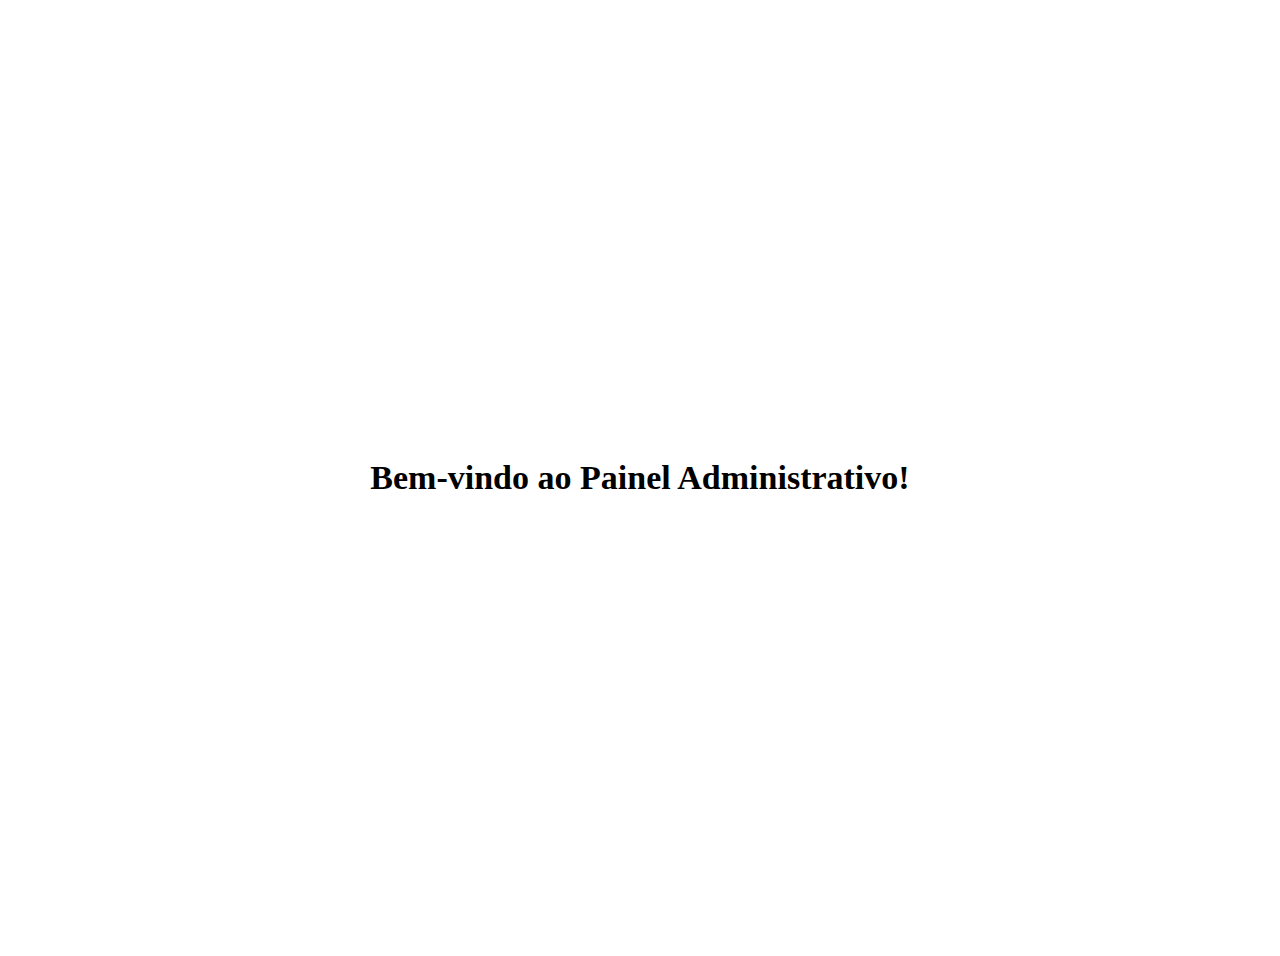
<file: src/main/resources/templates/index.html>
<!DOCTYPE html>
<html xmlns:th="http://www.thymeleaf.org" xmlns:layout="http://www.ultraq.net.nz/thymeleaf/layout" layout:decorate="~{layout}">
<head>
    <title>Página Inicial - Administração</title>
    <style>
        /* Centraliza o conteúdo da div content */
        .content {
            display: flex;
            flex-direction: column;
            justify-content: center;
            align-items: center;
            min-height: 100vh; /* ocupa a altura total da janela */
            text-align: center;
            padding: 20px;
        }

        .welcome-message {
            font-size: 34px;
            font-weight: bold;
            margin-bottom: 0px;
        }

        .date-time {
            font-size: 28px;
            color: #555;
        }

        /* Responsividade para telas menores */
        @media (max-width: 768px) {
            .welcome-message {
                font-size: 28px;
            }
            .date-time {
                font-size: 24px;
            }
        }

        @media (max-width: 480px) {
            .welcome-message {
                font-size: 22px;
            }
            .date-time {
                font-size: 18px;
            }
        }
    </style>
</head>
<body>
<div layout:fragment="content" class="content">
    <div class="welcome-message">Bem-vindo ao Painel Administrativo!</div>
<!--    <div class="date-time" id="date-time">Carregando data e hora...</div>-->
</div>

</body>
</html>
</file>
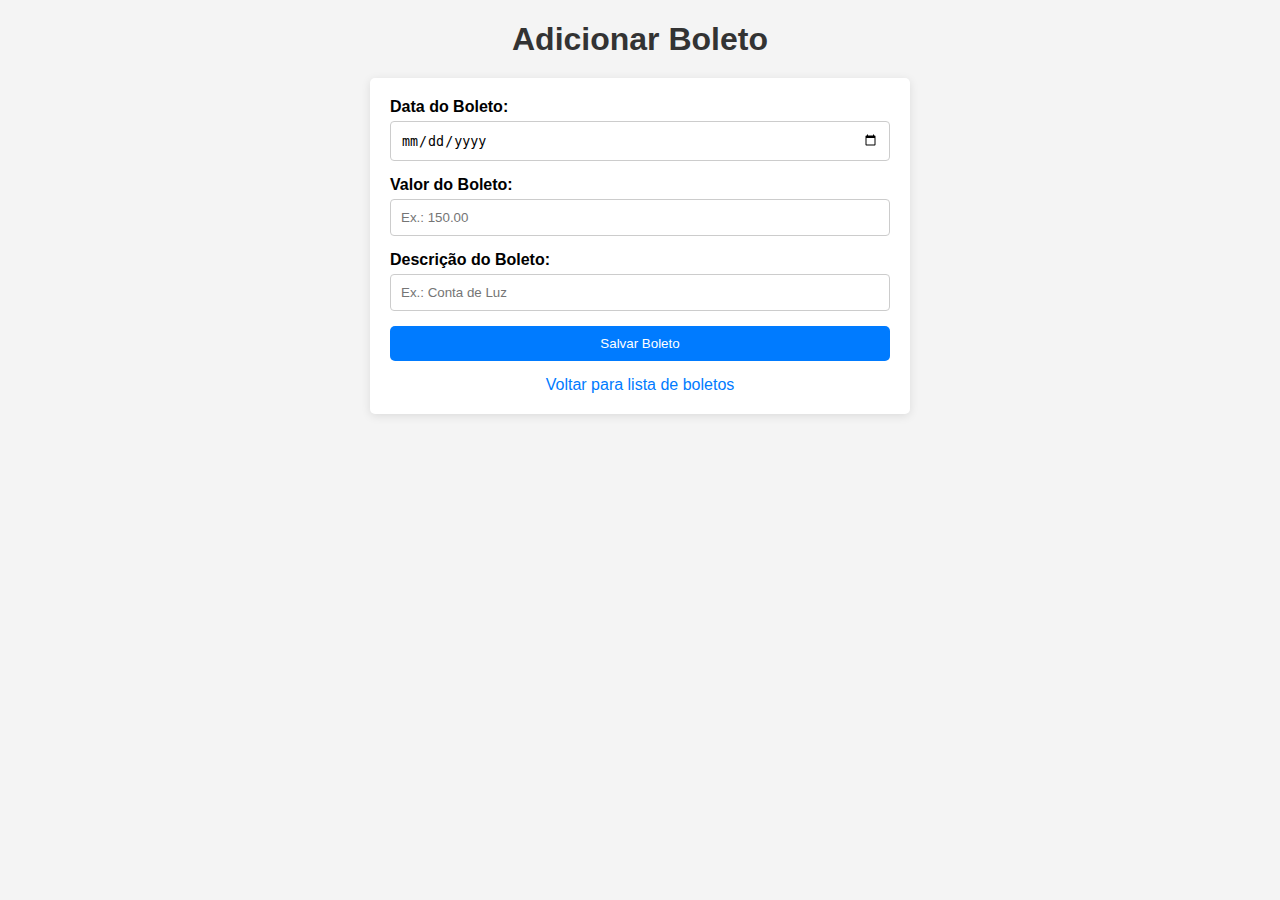
<file: src/main/resources/templates/boleto/addBoleto.html>
<!DOCTYPE html>
<html xmlns:th="http://www.thymeleaf.org" xmlns:layout="http://www.ultraq.net.nz/thymeleaf/layout" layout:decorate="~{layout}">
<head>
  <title>Adicionar Boleto</title>
  <style>
    body {
        font-family: Arial, sans-serif;
        background-color: #f4f4f4;
    }

    h1 {
        color: #333;
        text-align: center;
        margin-bottom: 20px;
    }

    .form-container {
        background: white;
        padding: 20px;
        border-radius: 5px;
        box-shadow: 0 2px 10px rgba(0, 0, 0, 0.1);
        max-width: 500px;
        margin: 0 auto;
    }

    .form-group {
        margin-bottom: 15px;
    }

    label {
        display: block;
        margin-bottom: 5px;
        font-weight: bold;
    }

    input[type="text"],
    input[type="number"],
    input[type="date"] {
        width: 100%;
        padding: 10px;
        border: 1px solid #ccc;
        border-radius: 4px;
        box-sizing: border-box;
    }

    button {
        background-color: #007bff;
        color: white;
        padding: 10px 15px;
        border: none;
        border-radius: 5px;
        cursor: pointer;
        width: 100%;
    }

    button:hover {
        background-color: #0056b3;
    }

    .btn-back {
        display: block;
        margin-top: 15px;
        text-align: center;
        color: #007bff;
        text-decoration: none;
    }

    .btn-back:hover {
        text-decoration: underline;
    }
  </style>
</head>
<body>
<div layout:fragment="content">
  <h1>Adicionar Boleto</h1>

  <div class="form-container">
    <form th:action="@{/boleto/api/salvar}" method="post">
      <!-- Data do Boleto -->
      <div class="form-group">
        <label for="data_boleto">Data do Boleto:</label>
        <input type="date" id="data_boleto" name="data_boleto" required>
      </div>

      <!-- Valor do Boleto -->
      <div class="form-group">
        <label for="valor_boleto">Valor do Boleto:</label>
        <input type="number" id="valor_boleto" name="preco_boleto" step="0.01" placeholder="Ex.: 150.00" required>
      </div>

      <!-- Descrição do Boleto -->
      <div class="form-group">
        <label for="descricao">Descrição do Boleto:</label>
        <input type="text" id="descricao" name="descricao" placeholder="Ex.: Conta de Luz" required>
      </div>

      <!-- Botão de Salvar -->
      <button type="submit">Salvar Boleto</button>
    </form>

    <!-- Link para voltar à lista -->
    <a th:href="@{/boleto}" class="btn-back">Voltar para lista de boletos</a>
  </div>
</div>
</body>
</html>
</file>
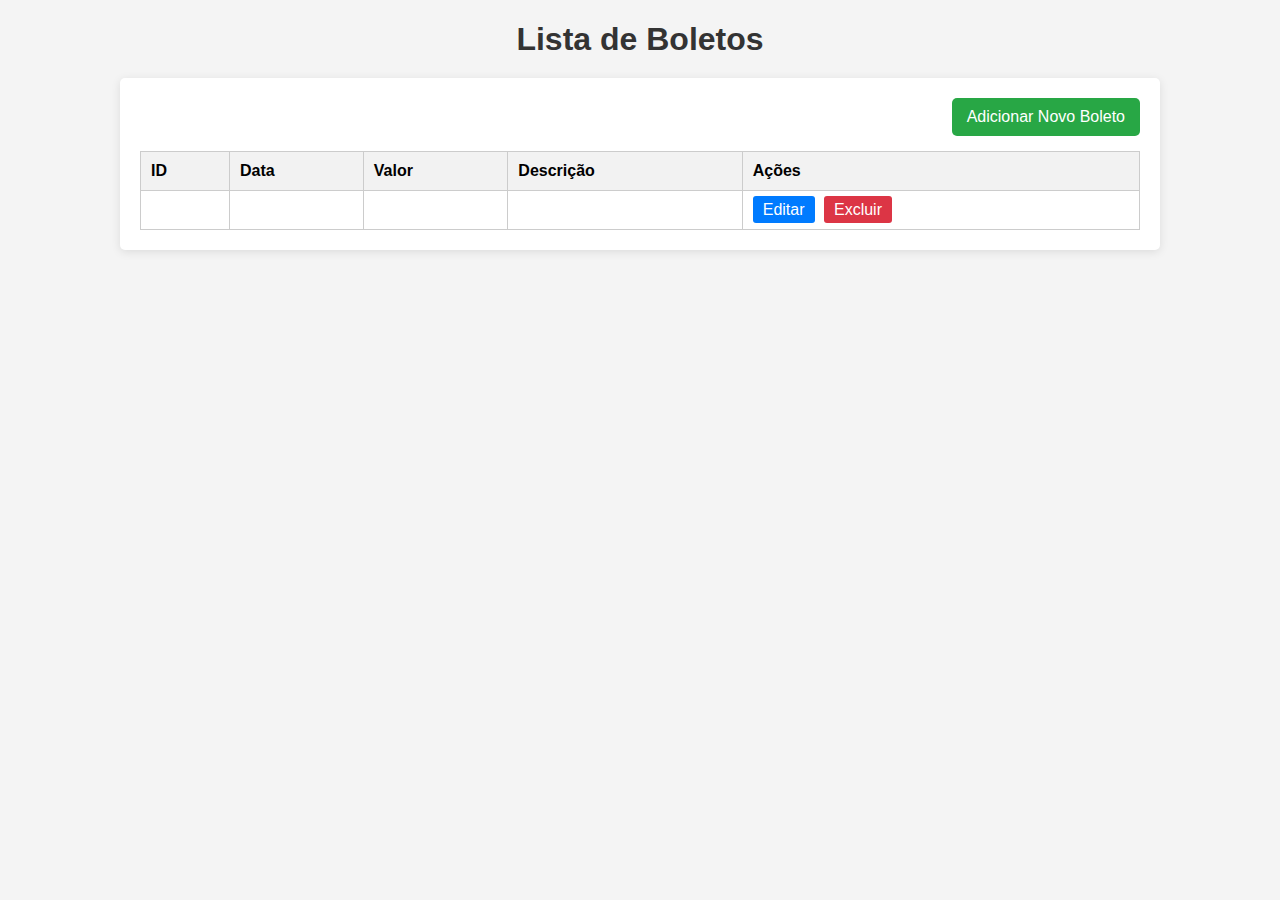
<file: src/main/resources/templates/boleto/listaBoletos.html>
<!DOCTYPE html>
<html xmlns:th="http://www.thymeleaf.org" xmlns:layout="http://www.ultraq.net.nz/thymeleaf/layout" layout:decorate="~{layout}">
<head>
    <title>Lista de Boletos</title>
    <style>
        body {
            font-family: Arial, sans-serif;
            background-color: #f4f4f4;
        }

        h1 {
            color: #333;
            text-align: center;
            margin-bottom: 20px;
        }

        .table-container {
            background: white;
            padding: 20px;
            border-radius: 5px;
            box-shadow: 0 2px 10px rgba(0, 0, 0, 0.1);
            max-width: 1000px;
            margin: 0 auto;
        }

        .btn-container {
            display: flex;
            justify-content: flex-end;
            margin-bottom: 15px;
        }

        .btn-add {
            background-color: #28a745;
            color: white;
            padding: 10px 15px;
            border: none;
            border-radius: 5px;
            text-decoration: none;
            cursor: pointer;
        }

        .btn-add:hover {
            background-color: #218838;
        }

        table {
            width: 100%;
            border-collapse: collapse;
        }

        th, td {
            padding: 10px;
            text-align: left;
            border: 1px solid #ccc;
        }

        th {
            background-color: #f2f2f2;
        }

        tr:hover {
            background-color: #f9f9f9;
        }

        .action-buttons a {
            text-decoration: none;
            color: white;
            padding: 5px 10px;
            border-radius: 3px;
            margin-right: 5px;
        }

        .btn-edit {
            background-color: #007bff;
        }

        .btn-edit:hover {
            background-color: #0056b3;
        }

        .btn-delete {
            background-color: #dc3545;
        }

        .btn-delete:hover {
            background-color: #c82333;
        }

        .empty-list {
            text-align: center;
            color: #666;
            margin-top: 20px;
        }
    </style>
</head>
<body>
<div layout:fragment="content">
    <h1>Lista de Boletos</h1>

    <div class="table-container">
        <!-- Botão para adicionar novo boleto -->
        <div class="btn-container">
            <a th:href="@{/boleto/adicionar}" class="btn-add">Adicionar Novo Boleto</a>
        </div>

        <!-- Tabela de boletos -->
        <table>
            <thead>
            <tr>
                <th>ID</th>
                <th>Data</th>
                <th>Valor</th>
                <th>Descrição</th>
                <th>Ações</th>
            </tr>
            </thead>
            <tbody>
            <tr th:each="boleto : ${boletos}">
                <td th:text="${boleto.id}"></td>
                <td th:text="${boleto.data_boleto}"></td>
                <td th:text="${boleto.preco_boleto}"></td>
                <td th:text="${boleto.descricao}"></td>
                <td class="action-buttons">
                    <a th:href="@{/boletos/editar/{id}(id=${boleto.id})}" class="btn-edit">Editar</a>
                    <a th:href="@{/boleto/api/deletar/{id}(id=${boleto.id})}" class="btn-delete">Excluir</a>
                </td>
            </tr>
            </tbody>
        </table>

<!--        &lt;!&ndash; Mensagem caso não existam boletos &ndash;&gt;-->
<!--        <div th:if="${#lists.isEmpty(boletos)}" class="empty-list">-->
<!--            <p>Nenhum boleto encontrado.</p>-->
<!--        </div>-->
    </div>
</div>
</body>
</html>
</file>
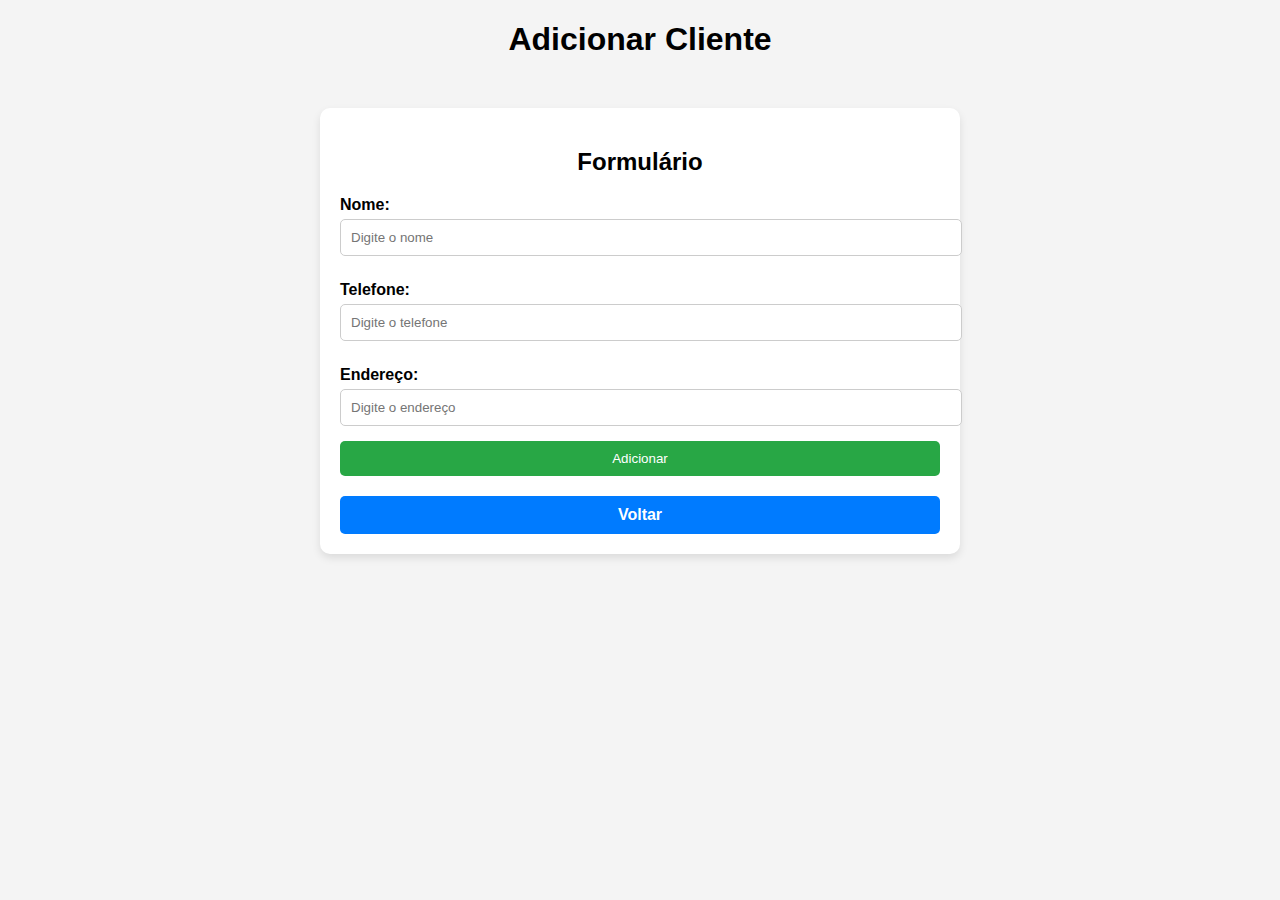
<file: src/main/resources/templates/cliente/adicionar.html>
<!DOCTYPE html>
<html xmlns:th="http://www.thymeleaf.org" xmlns:layout="http://www.ultraq.net.nz/thymeleaf/layout" layout:decorate="~{layout}">
<head>
  <meta charset="UTF-8">
  <title>Adicionar Cliente</title>
  <style>
    body {
        font-family: Arial, sans-serif;
        background-color: #f4f4f4;
    }
    h1, h2 {
        text-align: center;
        margin-bottom: 20px;
    }
    .form-container {
        background-color: white;
        border-radius: 10px;
        padding: 20px;
        box-shadow: 0 4px 8px rgba(0, 0, 0, 0.1);
        margin: 50px auto;
        max-width: 600px;
    }
    form label {
        display: block;
        margin: 10px 0 5px;
        font-weight: bold;
    }
    form input {
        width: 100%;
        padding: 10px;
        margin-bottom: 15px;
        border: 1px solid #ccc;
        border-radius: 5px;
    }
    form button {
        background-color: #28a745;
        color: white;
        border: none;
        padding: 10px 15px;
        border-radius: 5px;
        cursor: pointer;
        width: 100%;
    }
    form button:hover {
        background-color: #218838;
    }

    /* Estilo da div do botão Voltar */
    .btn-back-container {
        width: 100%; /* Preenche a largura total do formulário */
        background-color: #007bff; /* Cor azul */
        text-align: center; /* Centraliza o botão dentro da div */
        padding: 10px 0; /* Espaçamento interno */
        margin-top: 20px; /* Espaço entre o botão e o conteúdo acima */
        border-radius: 5px; /* Bordas arredondadas */
    }

    .btn-back {
        color: white;
        text-decoration: none; /* Remove o sublinhado */
        font-size: 16px;
        font-weight: bold;
        display: inline-block;
    }

    .btn-back:hover {
        color: #e0e0e0; /* Cor mais clara no hover */
    }

    .alert {
        text-align: center;
        margin: 15px auto; /* Centraliza horizontalmente e adiciona espaço entre elementos */
        max-width: 80%; /* Limita a largura máxima da mensagem */
        padding: 10px;
        border-radius: 5px;
        padding-top: 15px;
        padding-bottom: 0px;
    }
  </style>
</head>
<body>
<div layout:fragment="content">
  <h1>Adicionar Cliente</h1>

  <!-- Formulário -->
  <div class="form-container">
    <h2>Formulário</h2>
    <form th:action="@{/cliente/api/adicionar}" method="post">
      <label for="nome">Nome:</label>
      <input type="text" id="nome" name="nome" placeholder="Digite o nome" required>
      <label for="telefone">Telefone:</label>
      <input type="text" id="telefone" name="telefone" placeholder="Digite o telefone">
      <label for="endereco">Endereço:</label>
      <input type="text" id="endereco" name="endereco" placeholder="Digite o endereço" required>
      <button type="submit">Adicionar</button>
    </form>

    <!-- Botão Voltar -->
    <div class="btn-back-container">
      <a th:href="@{/cliente}" class="btn-back">Voltar</a>
    </div>
  </div>

  <!-- Mensagens de sucesso ou erro -->
  <div th:if="${mensagem}" class="alert alert-success">
    <p th:text="${mensagem}"></p>
  </div>
  <div th:if="${mensagemErro}" class="alert alert-danger">
    <p th:text="${mensagemErro}"></p>
  </div>
</div>
</body>
</html>
</file>
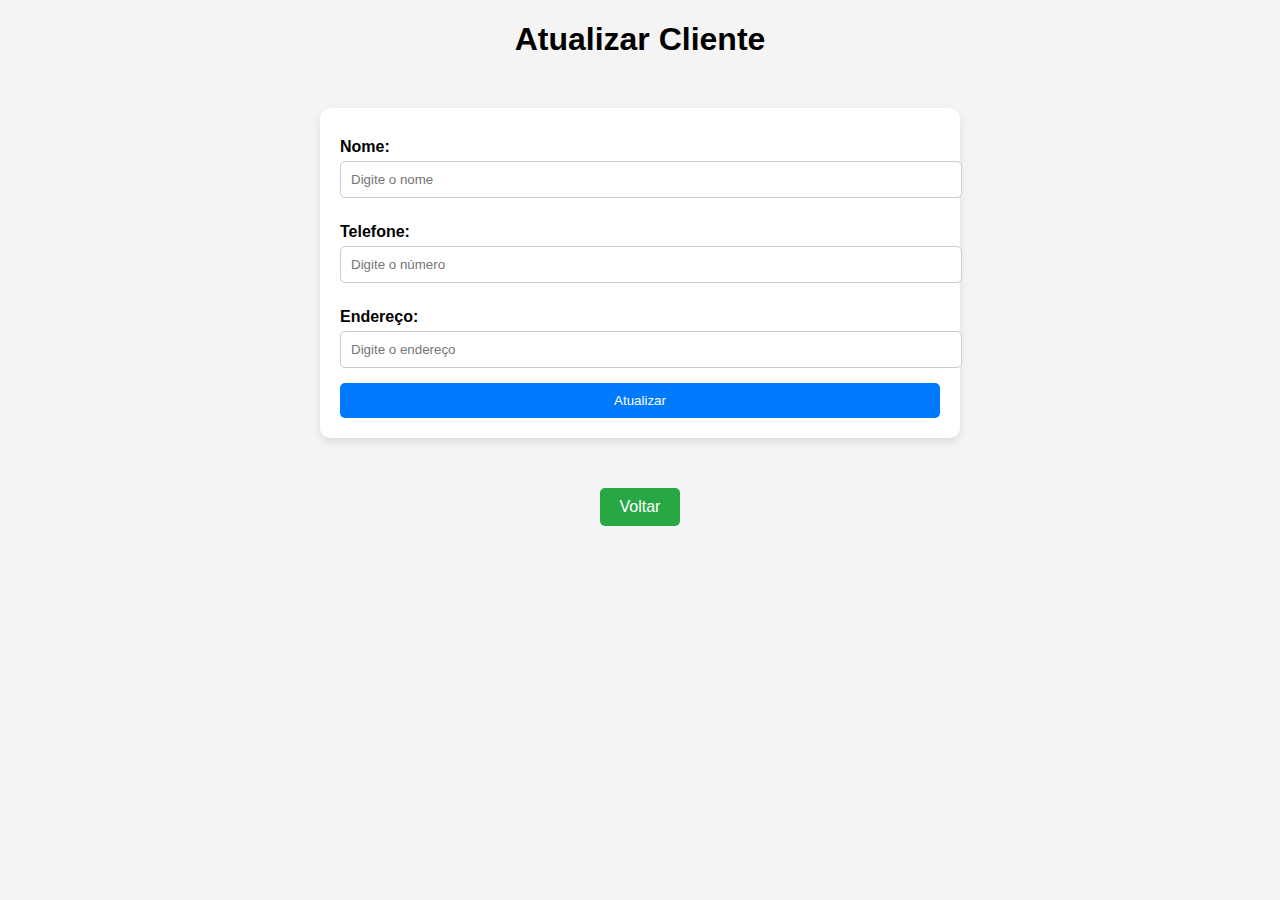
<file: src/main/resources/templates/cliente/atualizar.html>
<!DOCTYPE html>
<html xmlns:th="http://www.thymeleaf.org" xmlns:layout="http://www.ultraq.net.nz/thymeleaf/layout" layout:decorate="~{layout}">
<head>
  <meta charset="UTF-8">
  <title>Atualizar Cliente</title>
  <style>
    body {
        font-family: Arial, sans-serif;
        background-color: #f4f4f4;
    }
    h1 {
        text-align: center;
        margin-bottom: 20px;
    }
    .form-container {
        background-color: white;
        border-radius: 10px;
        padding: 20px;
        box-shadow: 0 4px 8px rgba(0, 0, 0, 0.1);
        margin: 50px auto;
        max-width: 600px;
    }
    form label {
        display: block;
        margin: 10px 0 5px;
        font-weight: bold;
    }
    form input {
        width: 100%;
        padding: 10px;
        margin-bottom: 15px;
        border: 1px solid #ccc;
        border-radius: 5px;
    }
    form button {
        background-color: #007bff;
        color: white;
        border: none;
        padding: 10px 15px;
        border-radius: 5px;
        cursor: pointer;
        width: 100%;
    }
    form button:hover {
        background-color: #0056b3;
    }

    .btn-back-container {
        text-align: center;
        margin-bottom: 20px;
    }
    .btn-back {
        background-color: #28a745;
        color: white;
        text-decoration: none;
        padding: 10px 20px;
        font-size: 16px;
        border-radius: 5px;
        display: inline-block;
    }
    .btn-back:hover {
        background-color: #218838;
    }
  </style>
</head>
<body>
<div layout:fragment="content">
  <h1>Atualizar Cliente</h1>

  <!-- Formulário de atualização -->
  <div class="form-container">
    <form th:action="@{/cliente/api/atualizar}" method="post">
      <input type="hidden" name="id" th:value="${cliente.id}" />

      <label for="nome">Nome:</label>
      <input type="text" id="nome" name="nome" th:value="${cliente.nome}" placeholder="Digite o nome" required>

      <label for="telefone">Telefone:</label>
      <input type="text" id="telefone" name="telefone" th:value="${cliente.numero}" placeholder="Digite o número">

      <label for="endereco">Endereço:</label>
      <input type="text" id="endereco" name="endereco" th:value="${cliente.endereco}" placeholder="Digite o endereço" required>

      <button type="submit">Atualizar</button>
    </form>
  </div>

  <!-- Botão Voltar -->
  <div class="btn-back-container">
    <a th:href="@{/cliente}" class="btn-back">Voltar</a>
  </div>
</div>
</body>
</html>
</file>
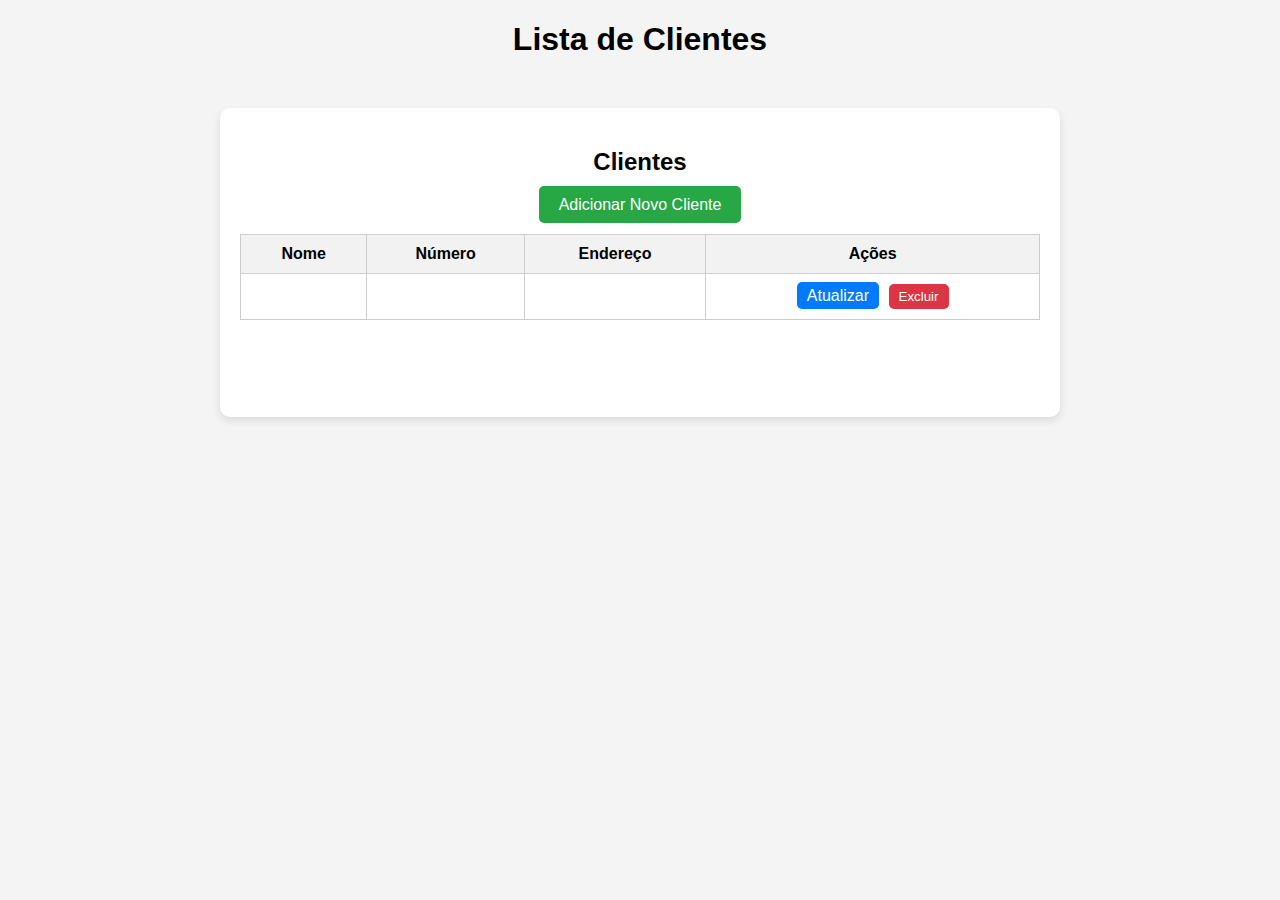
<file: src/main/resources/templates/cliente/cliente.html>
<!DOCTYPE html>
<html xmlns:th="http://www.thymeleaf.org" xmlns:layout="http://www.ultraq.net.nz/thymeleaf/layout" layout:decorate="~{layout}">
<head>
    <meta charset="UTF-8">
    <title>Lista de Clientes</title>
    <style>
        body {
            font-family: Arial, sans-serif;
            background-color: #f4f4f4;
        }
        h1, h2 {
            text-align: center;
            margin-bottom: 20px;
        }
        .table-container {
            background-color: white;
            border-radius: 10px;
            padding: 20px;
            box-shadow: 0 4px 8px rgba(0, 0, 0, 0.1);
            margin: 50px auto;
            max-width: 800px;
        }
        table {
            width: 100%;
            border-collapse: collapse;
            margin-top: 20px;
        }
        th, td {
            border: 1px solid #ccc;
            padding: 10px;
            text-align: center;
        }
        th {
            background-color: #f2f2f2;
        }
        .btn-edit {
            background-color: #007bff;
            color: white;
            padding: 5px 10px;
            border: none;
            border-radius: 5px;
            cursor: pointer;
            margin-right: 5px;
        }
        .btn-edit:hover {
            background-color: #0056b3;
        }
        .btn-delete {
            background-color: #dc3545;
            color: white;
            padding: 5px 10px;
            border: none;
            border-radius: 5px;
            cursor: pointer;
        }
        .btn-delete:hover {
            background-color: #c82333;
        }
        .btn-delete-form {
            display: inline;
        }

        /* Estilo para a div do botão centralizado */
        .add-client-container {
            text-align: center; /* Centraliza o botão horizontalmente */
            margin-bottom: 20px; /* Espaço entre o botão e a tabela */
        }

        .btn-add-client {
            background-color: #28a745;
            color: white;
            border: none;
            padding: 10px 20px;
            font-size: 16px;
            border-radius: 5px;
            cursor: pointer;
            text-decoration: none;
        }

        .btn-add-client:hover {
            background-color: #218838;
        }


    .alert {
        text-align: center;
        margin: 15px auto; /* Centraliza horizontalmente e adiciona espaço entre elementos */
        max-width: 80%; /* Limita a largura máxima da mensagem */
        padding: 10px;
        border-radius: 5px;
        padding-top: 15px;
        padding-bottom: 0px;
    }
    </style>
</head>
<body>
<div layout:fragment="content">
    <h1>Lista de Clientes</h1>

    <!-- Tabela de clientes -->
    <div class="table-container">
        <h2>Clientes</h2>

        <!-- Botão para ir para a view de adicionar cliente -->
        <div class="add-client-container">
            <a th:href="@{/cliente/adicionar}" class="btn-add-client">Adicionar Novo Cliente</a>
        </div>

        <table>
            <thead>
            <tr>
                <th>Nome</th>
                <th>Número</th>
                <th>Endereço</th>
                <th>Ações</th>
            </tr>
            </thead>
            <tbody>
            <tr th:each="cliente : ${clientes}">
                <td th:text="${cliente.nome}"></td>
                <td th:text="${cliente.numero}"></td>
                <td th:text="${cliente.endereco}"></td>
                <td>
                    <a th:href="@{/cliente/atualizar/{id}(id=${cliente.id})}" class="btn-edit">Atualizar</a>
                    <form th:action="@{/cliente/api/deletar/{id}(id=${cliente.id})}" method="post" class="btn-delete-form" onsubmit="return confirm('Deseja realmente excluir este cliente?');">
                        <button type="submit" class="btn-delete">Excluir</button>
                    </form>
                </td>
            </tr>
            </tbody>
        </table>

        <!-- Mensagens de sucesso ou erro -->
        <div th:if="${mensagem}" class="alert alert-success">
            <p th:text="${mensagem}"></p>
        </div>
        <div th:if="${mensagemErro}" class="alert alert-danger">
            <p th:text="${mensagemErro}"></p>
        </div>
    </div>
</div>
</body>
</html>
</file>
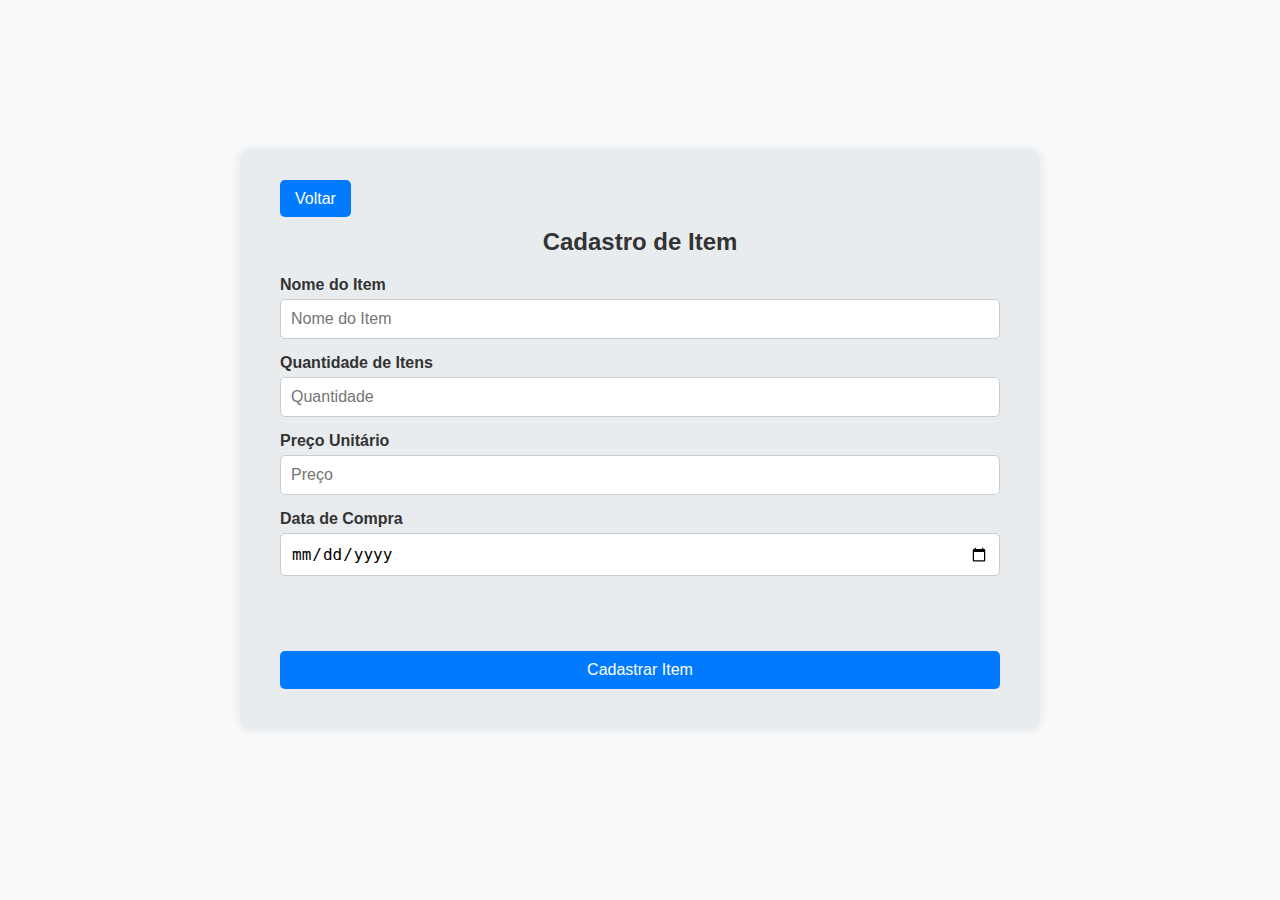
<file: src/main/resources/templates/estoque/adicionar.html>
<!DOCTYPE html>
<html xmlns:th="http://www.thymeleaf.org" xmlns:layout="http://www.ultraq.net.nz/thymeleaf/layout" layout:decorate="~{layout}">
<head>
    <meta charset="UTF-8">
    <meta name="viewport" content="width=device-width, initial-scale=1.0">
    <title>Cadastro de Item</title>
    <style>
        /* Estilos gerais */
        * {
            margin: 0;
            padding: 0;
            box-sizing: border-box;
        }

        body, html {
            font-family: Arial, sans-serif;
            background-color: #f8f9fa;
        }

        /* Contêiner externo ocupando toda a área do fragmento */
        .outer-container {
            width: 100%;
            max-width: 800px;
            margin: auto;
            background-color: #e9ecef;
            padding: 40px;
            border-radius: 10px;
            box-shadow: 0 0 10px rgba(0, 0, 0, 0.1);
            margin-top: 150px;
        }

        /* Contêiner interno */
        .inner-container {
            width: 100%;
            max-width: 800px;
            background-color: #ffffff;
            padding: 20px;
            border-radius: 10px;
            box-shadow: 0 4px 8px rgba(0, 0, 0, 0.1);
        }


        h2 {
            text-align: center;
            margin-bottom: 20px;
            color: #333;
        }

        /* Estilos para o formulário */
        .form-group {
            margin-bottom: 15px;
        }

        .form-group label {
            display: block;
            font-weight: bold;
            margin-bottom: 5px;
            color: #333;
        }

        .form-control {
            width: 100%;
            padding: 10px;
            font-size: 16px;
            border: 1px solid #ccc;
            border-radius: 5px;
        }

        .form-control:focus {
            border-color: #007bff;
            outline: none;
        }

        /* Estilo para os botões */
        .button-container {
            margin-bottom: 20px;
        }

        .btn-primary, .btn-back {
            background-color: #007bff;
            color: #fff;
            border: none;
            padding: 10px 15px;
            font-size: 16px;
            border-radius: 5px;
            cursor: pointer;
            width: 100%;
            text-align: center;
        }

        .btn-back {
            background-color: #6c757d;
        }

        .btn-primary:hover {
            background-color: #0056b3;
        }

        .btn-back:hover {
            background-color: #5a6268;
        }

        /* Layout Responsivo */
        @media (max-width: 768px) {
            .outer-container {
                padding: 20px;
            }
        }

        .alert {
            text-align: center;
            margin: 15px auto; /* Centraliza horizontalmente e adiciona espaço entre elementos */
            max-width: 80%; /* Limita a largura máxima da mensagem */
            padding: 10px;
            border-radius: 5px;
            padding-top: 15px;
            padding-bottom: 0px;
        }

    </style>
</head>
<body>
<div layout:fragment="content" class="outer-container">
    <div class="inner-square">
        <!-- Botão Voltar em uma div separada -->
        <div class="button-container">
            <a th:href="@{/estoque}" class="btn btn-primary">Voltar</a>
        </div>

        <h2>Cadastro de Item</h2>
        <form th:action="@{/api/itemEntity}" method="post">
            <div class="form-group">
                <label for="nome">Nome do Item</label>
                <input type="text" class="form-control" id="nome" name="nome" placeholder="Nome do Item" required>
            </div>

            <div class="form-group">
                <label for="quantidade">Quantidade de Itens</label>
                <input type="number" class="form-control" id="quantidade" name="quantidade" placeholder="Quantidade" required>
            </div>

            <div class="form-group">
                <label for="preco">Preço Unitário</label>
                <input type="number" step="0.01" class="form-control" id="preco" name="preco" placeholder="Preço" required>
            </div>

            <div class="form-group">
                <label for="dataCompra">Data de Compra</label>
                <input type="date" class="form-control" id="dataCompra" name="dataCompra" required>
            </div>

            <div th:if="${mensagem}" class="alert alert-success">
                <p th:text="${mensagem}"></p>
            </div>
            <div th:if="${mensagemErro}" class="alert alert-danger">
                <p th:text="${mensagemErro}"></p>
            </div>

            <button type="submit" class="btn-primary">Cadastrar Item</button>
        </form>
    </div>
</div>
</body>
</html>
</file>
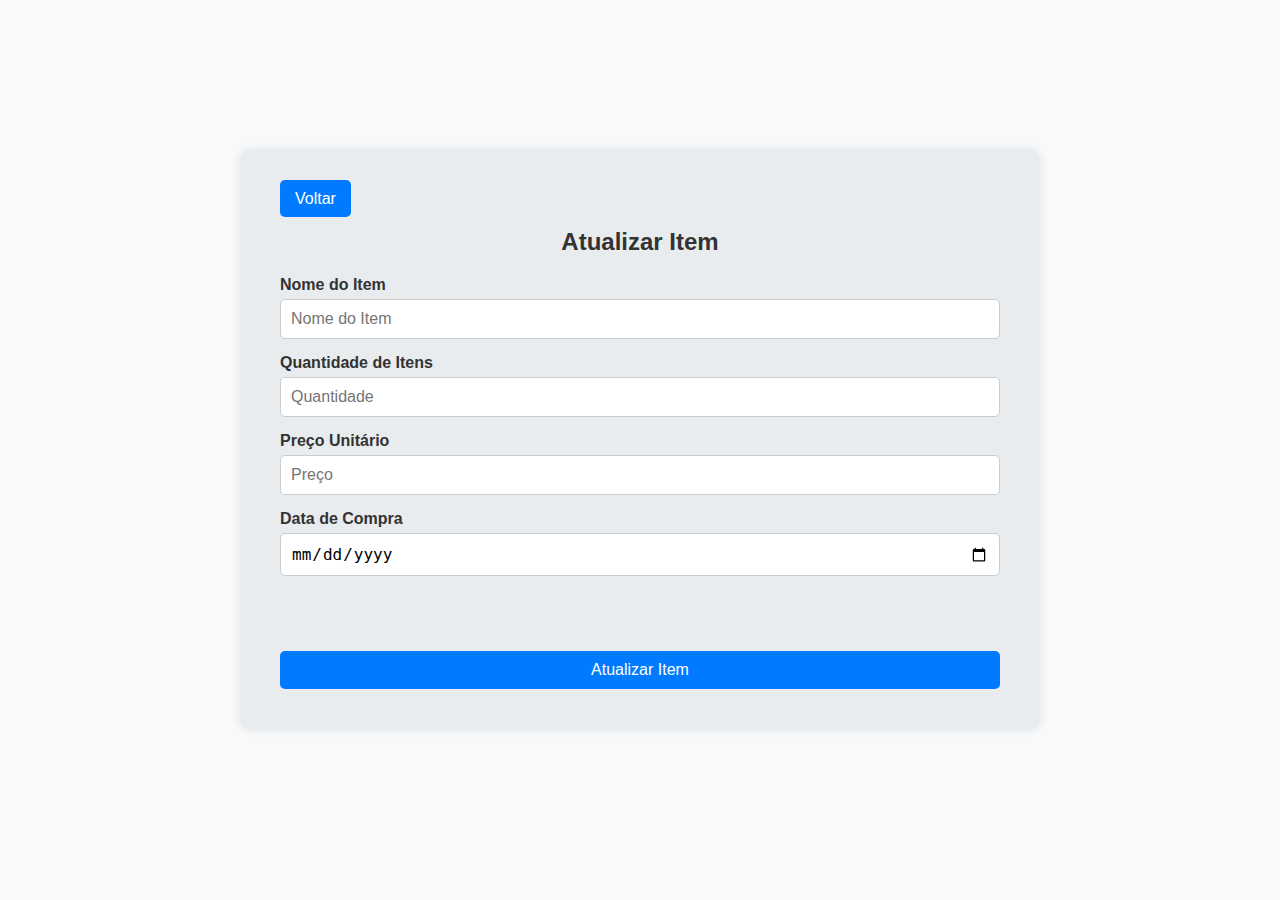
<file: src/main/resources/templates/estoque/atualizar.html>
<!DOCTYPE html>
<html xmlns:th="http://www.thymeleaf.org" xmlns:layout="http://www.ultraq.net.nz/thymeleaf/layout" layout:decorate="~{layout}">
<head>
  <meta charset="UTF-8">
  <meta name="viewport" content="width=device-width, initial-scale=1.0">
  <title>Atualizar Item</title>
  <style>
    /* Estilos gerais */
    * {
        margin: 0;
        padding: 0;
        box-sizing: border-box;
    }

    body, html {
        font-family: Arial, sans-serif;
        background-color: #f8f9fa;
    }

    /* Contêiner externo ocupando toda a área do fragmento */
    .outer-container {
        width: 100%;
        max-width: 800px;
        margin: auto;
        background-color: #e9ecef;
        padding: 40px;
        border-radius: 10px;
        box-shadow: 0 0 10px rgba(0, 0, 0, 0.1);
        margin-top: 150px;
    }

    /* Contêiner interno */
    .inner-container {
        width: 100%;
        max-width: 800px;
        background-color: #ffffff;
        padding: 20px;
        border-radius: 10px;
        box-shadow: 0 4px 8px rgba(0, 0, 0, 0.1);
    }

    h2 {
        text-align: center;
        margin-bottom: 20px;
        color: #333;
    }

    /* Estilos para o formulário */
    .form-group {
        margin-bottom: 15px;
    }

    .form-group label {
        display: block;
        font-weight: bold;
        margin-bottom: 5px;
        color: #333;
    }

    .form-control {
        width: 100%;
        padding: 10px;
        font-size: 16px;
        border: 1px solid #ccc;
        border-radius: 5px;
    }

    .form-control:focus {
        border-color: #007bff;
        outline: none;
    }

    /* Estilo para os botões */
    .button-container {
        margin-bottom: 20px;
    }

    .btn-primary, .btn-back {
        background-color: #007bff;
        color: #fff;
        border: none;
        padding: 10px 15px;
        font-size: 16px;
        border-radius: 5px;
        cursor: pointer;
        width: 100%;
        text-align: center;
    }

    .btn-back {
        background-color: #6c757d;
    }

    .btn-primary:hover {
        background-color: #0056b3;
    }

    .btn-back:hover {
        background-color: #5a6268;
    }

    /* Layout Responsivo */
    @media (max-width: 768px) {
        .outer-container {
            padding: 20px;
        }
    }

    .alert {
        text-align: center;
        margin: 15px auto; /* Centraliza horizontalmente e adiciona espaço entre elementos */
        max-width: 80%; /* Limita a largura máxima da mensagem */
        padding: 10px;
        border-radius: 5px;
        padding-top: 15px;
        padding-bottom: 0px;
    }

  </style>
</head>
<body>
<div layout:fragment="content" class="outer-container">
  <div class="inner-square">
    <!-- Botão Voltar em uma div separada -->
    <div class="button-container">
      <a th:href="@{/estoque}" class="btn btn-primary">Voltar</a>
    </div>

    <h2>Atualizar Item</h2>
    <form th:action="@{/api/itemEntity/{id}(id=${itemEntity.id})}" method="post">
      <div class="form-group">
        <label for="nome">Nome do Item</label>
        <input type="text" class="form-control" id="nome" name="nome" placeholder="Nome do Item" required th:value="${itemEntity.nome}">
      </div>

      <div class="form-group">
        <label for="quantidade">Quantidade de Itens</label>
        <input type="number" class="form-control" id="quantidade" name="quantidade" placeholder="Quantidade" required th:value="${itemEntity.quantidade}">
      </div>

      <div class="form-group">
        <label for="preco">Preço Unitário</label>
        <input type="number" step="0.01" class="form-control" id="preco" name="preco" placeholder="Preço" required th:value="${itemEntity.preco}">
      </div>

      <div class="form-group">
        <label for="dataCompra">Data de Compra</label>
        <input type="date" class="form-control" id="dataCompra" name="dataCompra" required th:value="${itemEntity.dataCompra}">
      </div>

      <div th:if="${mensagem}" class="alert alert-success">
        <p th:text="${mensagem}"></p>
      </div>
      <div th:if="${mensagemErro}" class="alert alert-danger">
        <p th:text="${mensagemErro}"></p>
      </div>

      <button type="submit" class="btn-primary">Atualizar Item</button>
    </form>
  </div>
</div>
</body>
</html>
</file>
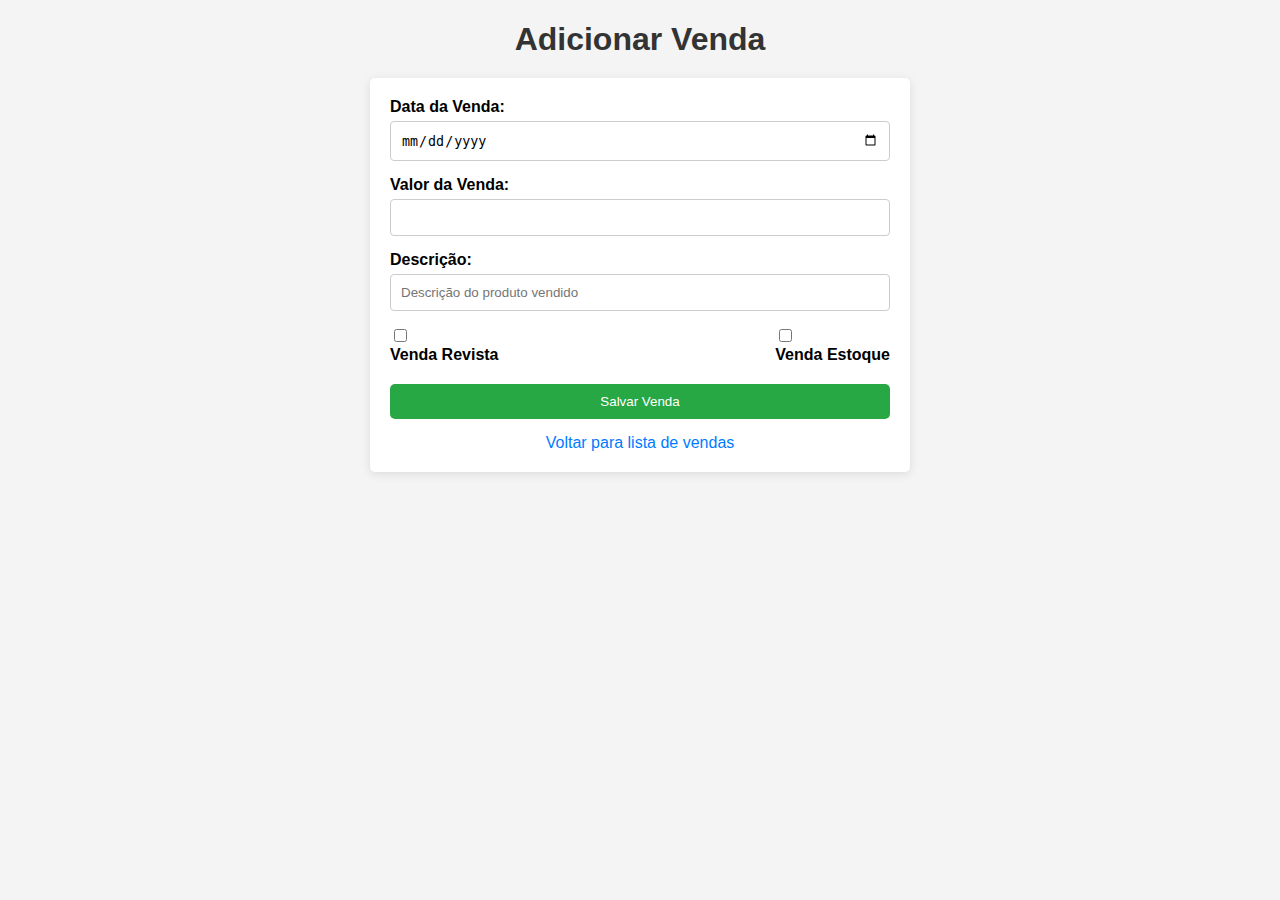
<file: src/main/resources/templates/venda/addVenda.html>
<!DOCTYPE html>
<html xmlns:th="http://www.thymeleaf.org" xmlns:layout="http://www.ultraq.net.nz/thymeleaf/layout" layout:decorate="~{layout}">
<head>
  <title>Adicionar Venda</title>
  <style>
    body {
        font-family: Arial, sans-serif;
        background-color: #f4f4f4;
    }

    h1 {
        color: #333;
        text-align: center;
        margin-bottom: 20px;
    }

    .form-container {
        background: white;
        padding: 20px;
        border-radius: 5px;
        box-shadow: 0 2px 10px rgba(0, 0, 0, 0.1);
        max-width: 500px;
        margin: 0 auto;
    }

    .form-group {
        margin-bottom: 15px;
    }

    label {
        display: block;
        margin-bottom: 5px;
        font-weight: bold;
    }

    input[type="text"],
    input[type="number"],
    input[type="date"],
    input[type="checkbox"] {
        width: 100%;
        padding: 10px;
        border: 1px solid #ccc;
        border-radius: 4px;
        box-sizing: border-box;
    }

    input[type="checkbox"] {
        width: auto;
        margin-right: 10px;
    }

    .checkbox-group {
        display: flex;
        justify-content: space-between;
        align-items: center;
    }

    button {
        background-color: #28a745;
        color: white;
        padding: 10px 15px;
        border: none;
        border-radius: 5px;
        cursor: pointer;
        width: 100%;
    }

    button:hover {
        background-color: #218838;
    }

    .btn-back {
        display: block;
        margin-top: 15px;
        text-align: center;
        color: #007bff;
        text-decoration: none;
    }

    .btn-back:hover {
        text-decoration: underline;
    }
  </style>
</head>
<body>
<div layout:fragment="content">
  <h1>Adicionar Venda</h1>

  <div class="form-container">
    <form th:action="@{/venda/api}" method="post">
      <!-- Data da Venda -->
      <div class="form-group">
        <label for="data_venda">Data da Venda:</label>
        <input type="date" id="data_venda"  required>
      </div>

      <!-- Valor da Venda -->
      <div class="form-group">
        <label for="valor_venda">Valor da Venda:</label>
        <input type="number" id="valor_venda"  step="0.01" required>
      </div>

      <!-- Descrição -->
      <div class="form-group">
        <label for="descricao">Descrição:</label>
        <input type="text" id="descricao"  placeholder="Descrição do produto vendido" required>
      </div>

      <!-- Checkbox para Venda Revista e Estoque -->
      <div class="form-group checkbox-group">
        <div>
          <input type="checkbox" id="venda_revista" >
          <label for="venda_revista">Venda Revista</label>
        </div>
        <div>
          <input type="checkbox" id="venda_estoque" >
          <label for="venda_estoque">Venda Estoque</label>
        </div>
      </div>

      <!-- Botão de Salvar -->
      <button type="submit">Salvar Venda</button>
    </form>

    <!-- Link para voltar à lista -->
    <a th:href="@{/venda}" class="btn-back">Voltar para lista de vendas</a>
  </div>
</div>
</body>
</html>
</file>
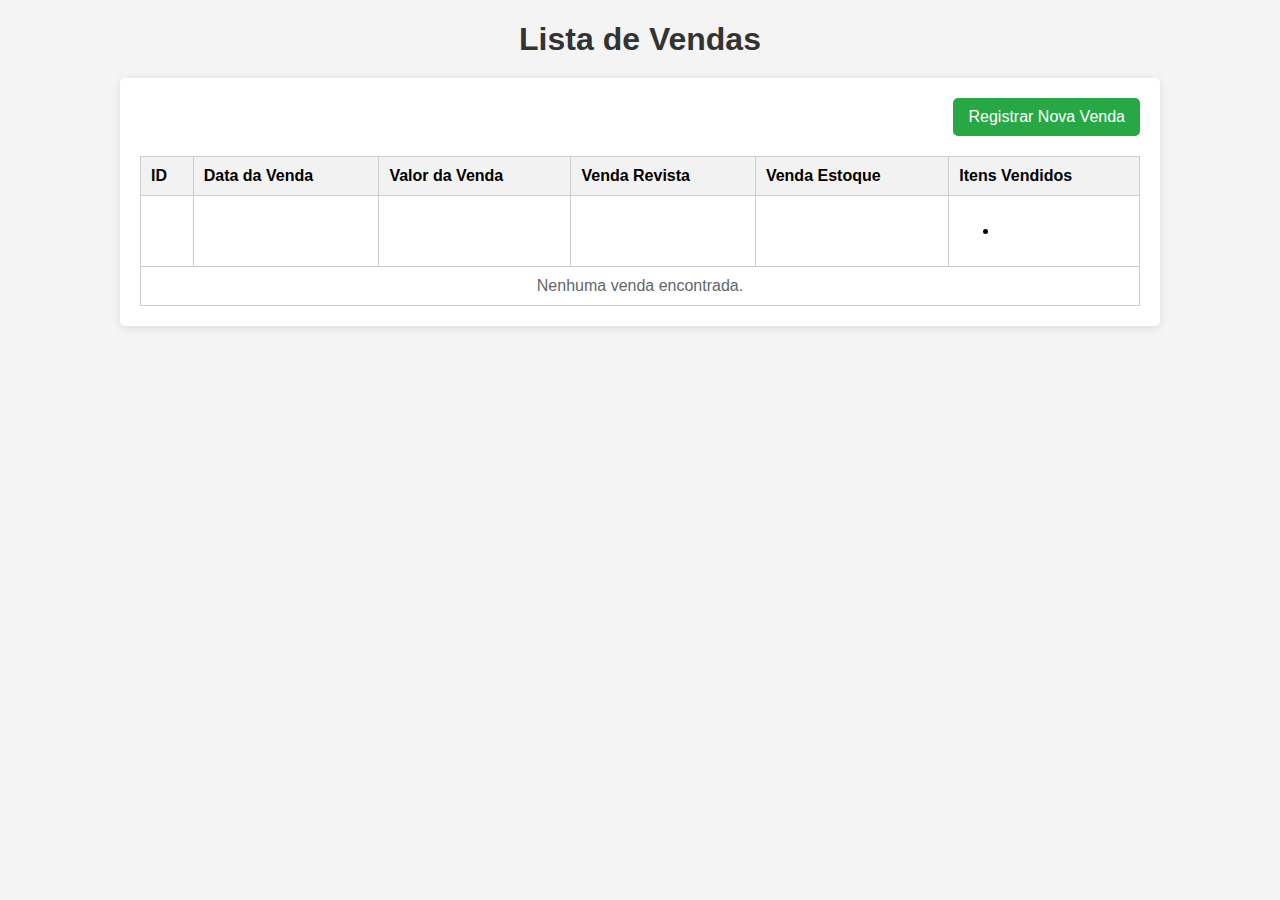
<file: src/main/resources/templates/venda/listaVendas.html>
<!DOCTYPE html>
<html xmlns:th="http://www.thymeleaf.org" xmlns:layout="http://www.ultraq.net.nz/thymeleaf/layout" layout:decorate="~{layout}">
<head>
  <title>Lista de Vendas</title>
  <style>
    body {
        font-family: Arial, sans-serif;
        background-color: #f4f4f4;
    }

    h1 {
        color: #333;
        text-align: center;
        margin-bottom: 20px;
    }

    .table-container {
        background: white;
        padding: 20px;
        border-radius: 5px;
        box-shadow: 0 2px 10px rgba(0, 0, 0, 0.1);
        max-width: 1000px;
        margin: 0 auto;
    }

    table {
        width: 100%;
        border-collapse: collapse;
        margin-top: 20px;
    }

    th, td {
        padding: 10px;
        text-align: left;
        border: 1px solid #ccc;
    }

    th {
        background-color: #f2f2f2;
    }

    tr:hover {
        background-color: #f9f9f9;
    }

    .btn-container {
        display: flex;
        justify-content: flex-end;
        margin-bottom: 15px;
    }

    .btn-add {
        background-color: #28a745;
        color: white;
        padding: 10px 15px;
        border: none;
        border-radius: 5px;
        text-decoration: none;
        cursor: pointer;
    }

    .btn-add:hover {
        background-color: #218838;
    }

    .empty-list {
        text-align: center;
        color: #666;
        margin-top: 20px;
    }
  </style>
</head>
<body>
<div layout:fragment="content" class="outer-container">
  <h1>Lista de Vendas</h1>

  <div class="table-container">
    <div class="btn-container">
      <a th:href="@{/venda/adicionar}" class="btn-add">Registrar Nova Venda</a>
    </div>

    <table>
      <thead>
      <tr>
        <th>ID</th>
        <th>Data da Venda</th>
        <th>Valor da Venda</th>
        <th>Venda Revista</th>
        <th>Venda Estoque</th>
        <th>Itens Vendidos</th>
      </tr>
      </thead>
      <tbody>
      <tr th:each="venda : ${vendas}">
        <td th:text="${venda.id}"></td>
        <td th:text="${venda.data_venda}"></td>
        <td th:text="${venda.valor_venda}"></td>
        <td th:text="${venda.venda_revista ? 'Sim' : 'Não'}"></td>
        <td th:text="${venda.venda_estoque ? 'Sim' : 'Não'}"></td>
        <td>
          <ul>
            <li th:each="itemEntity : ${venda.items}" th:text="${itemEntity.nome}"></li>
          </ul>
        </td>
      </tr>
      <tr th:if="${#lists.isEmpty(vendas)}">
        <td colspan="6" class="empty-list">Nenhuma venda encontrada.</td>
      </tr>
      </tbody>
    </table>
  </div>
</div>
</body>
</html>
</file>
